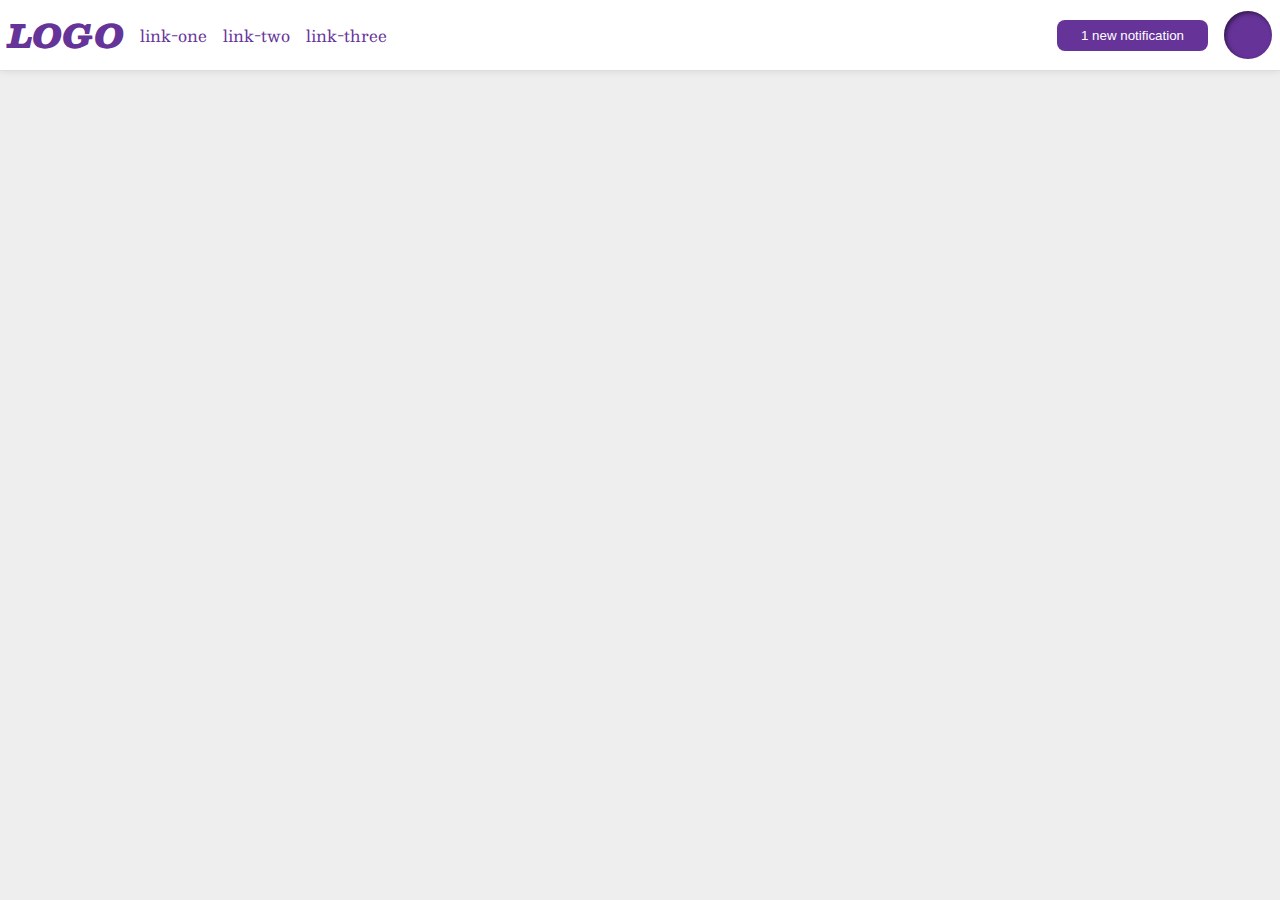
<file: flex/03-flex-header-2/index.html>
<!DOCTYPE html>
<html lang="en">
<head>
  <meta charset="UTF-8">
  <meta http-equiv="X-UA-Compatible" content="IE=edge">
  <meta name="viewport" content="width=device-width, initial-scale=1.0">
  <title>Flex Header 2</title>
  <link rel="stylesheet" href="style.css">
</head>
<body>
  <div class="header">
    <div class="header-left">
      <div class="logo">
        LOGO
      </div>
      <ul class="links">
        <li><a href="https://google.com">link-one</a></li>
        <li><a href="https://google.com">link-two</a></li>
        <li><a href="https://google.com">link-three</a></li>
      </ul>
    </div>
    <div class="header-right">
      <button class="notifications">
        1 new notification
      </button>
      <div class="profile-image"></div>
    </div>
  </div>
</body>

</html>
</file>
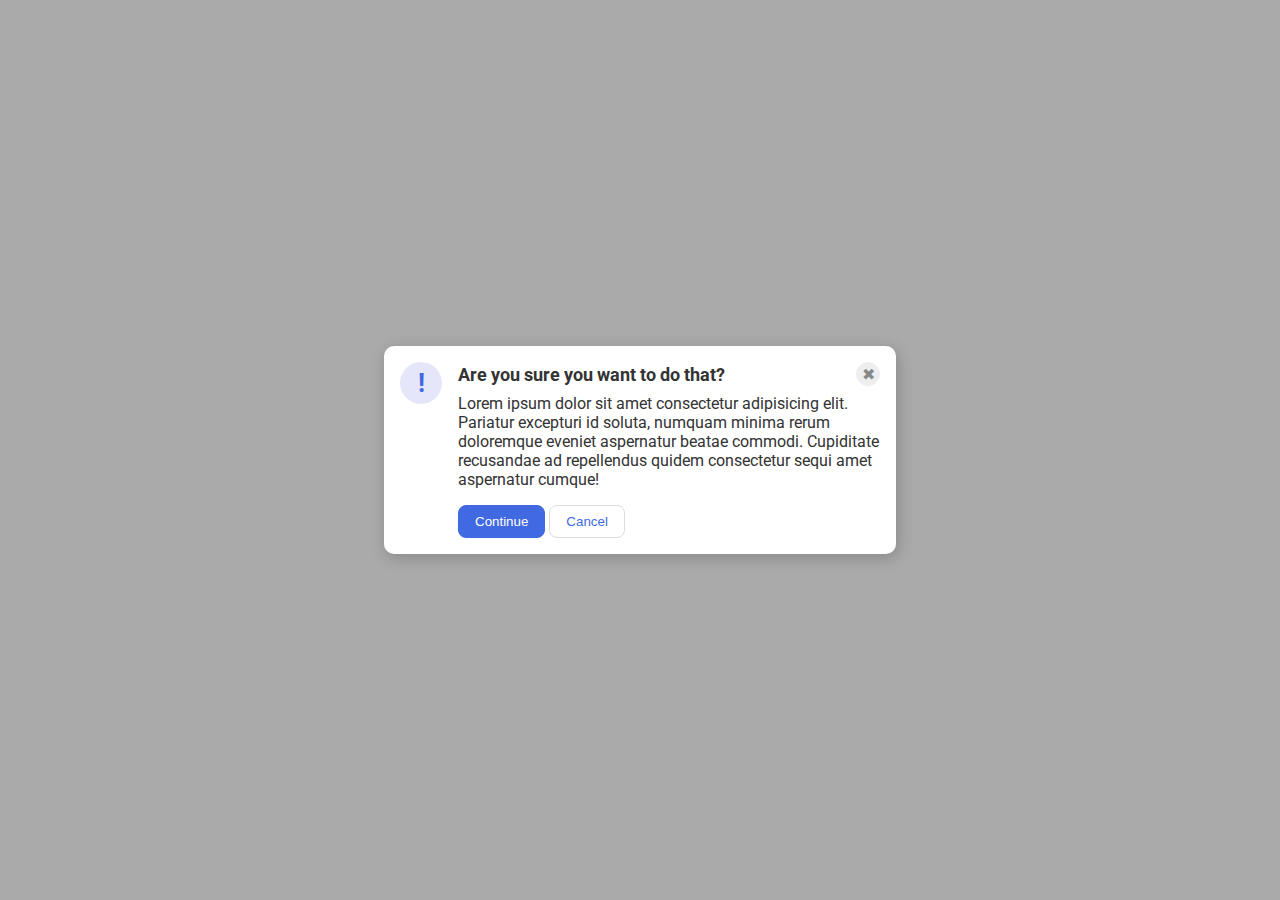
<file: flex/05-flex-modal/index.html>
<!DOCTYPE html>
<html lang="en">
<head>
  <meta charset="UTF-8">
  <meta http-equiv="X-UA-Compatible" content="IE=edge">
  <meta name="viewport" content="width=device-width, initial-scale=1.0">
  <link rel="stylesheet" href="style.css">
  <title>Modal</title>
</head>
<body>
  <div class="modal">
    <div class="icon">!</div>
    <div class="container">
      <div class="header">Are you sure you want to do that?
        <button class="close-button">✖</button>
      </div>
      <div class="text">Lorem ipsum dolor sit amet consectetur adipisicing elit. Pariatur excepturi id soluta, numquam
        minima rerum doloremque eveniet aspernatur beatae commodi. Cupiditate recusandae ad repellendus quidem
        consectetur sequi amet aspernatur cumque!</div>
      <button class="continue">Continue</button>
      <button class="cancel">Cancel</button>
    </div>
  </div>
</body>

</html>
</file>
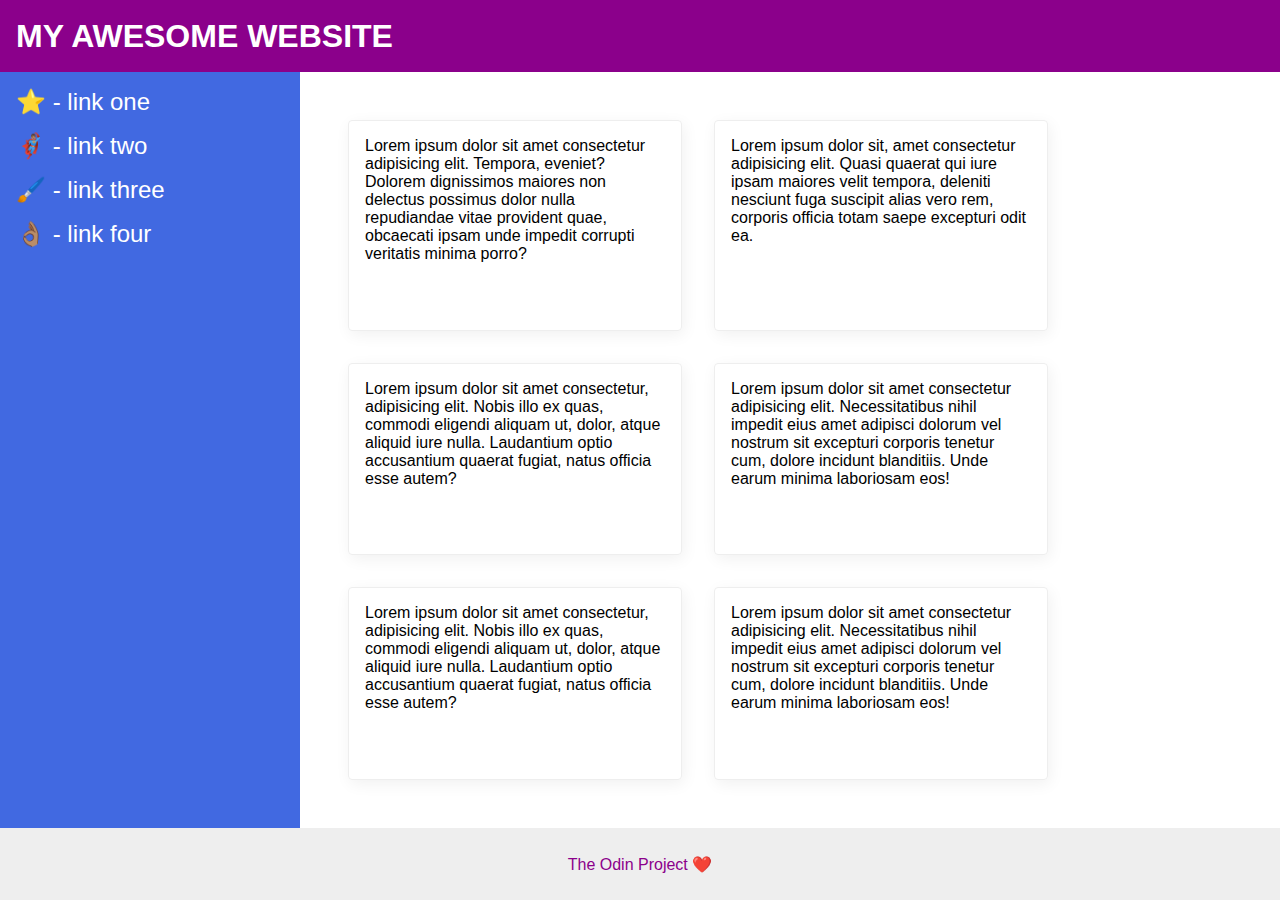
<file: flex/07-flex-layout-2/index.html>
<!DOCTYPE html>
<html lang="en">
  <head>
    <meta charset="UTF-8">
    <meta http-equiv="X-UA-Compatible" content="IE=edge">
    <meta name="viewport" content="width=device-width, initial-scale=1.0">
    <title>The Holy Grail</title>
    <link rel="stylesheet" href="style.css">
  </head>
  <body>
    <div class="header">
      MY AWESOME WEBSITE
    </div>
    
    <div class="content">
      <div class="sidebar">
        <ul>
          <li><a href="#">⭐ - link one</a></li>
          <li><a href="#">🦸🏽‍♂️ - link two</a></li>
          <li><a href="#">🖌️ - link three</a></li>
          <li><a href="#">👌🏽 - link four</a></li>
        </ul>
      </div>

      <div class="cards">
        <div class="card">Lorem ipsum dolor sit amet consectetur adipisicing elit. Tempora, eveniet? Dolorem dignissimos maiores non delectus possimus dolor nulla repudiandae vitae provident quae, obcaecati ipsam unde impedit corrupti veritatis minima porro?</div>
        <div class="card">Lorem ipsum dolor sit, amet consectetur adipisicing elit. Quasi quaerat qui iure ipsam maiores velit tempora, deleniti nesciunt fuga suscipit alias vero rem, corporis officia totam saepe excepturi odit ea.</div>
        <div class="card">Lorem ipsum dolor sit amet consectetur, adipisicing elit. Nobis illo ex quas, commodi eligendi aliquam ut, dolor, atque aliquid iure nulla. Laudantium optio accusantium quaerat fugiat, natus officia esse autem?</div>
        <div class="card">Lorem ipsum dolor sit amet consectetur adipisicing elit. Necessitatibus nihil impedit eius amet adipisci dolorum vel nostrum sit excepturi corporis tenetur cum, dolore incidunt blanditiis. Unde earum minima laboriosam eos!</div>
        <div class="card">Lorem ipsum dolor sit amet consectetur, adipisicing elit. Nobis illo ex quas, commodi eligendi aliquam ut, dolor, atque aliquid iure nulla. Laudantium optio accusantium quaerat fugiat, natus officia esse autem?</div>
        <div class="card">Lorem ipsum dolor sit amet consectetur adipisicing elit. Necessitatibus nihil impedit eius amet adipisci dolorum vel nostrum sit excepturi corporis tenetur cum, dolore incidunt blanditiis. Unde earum minima laboriosam eos!</div>
      </div>
    </div>
    
    <div class="footer">
      The Odin Project ❤️
    </div>
  </body>
</html>
</file>
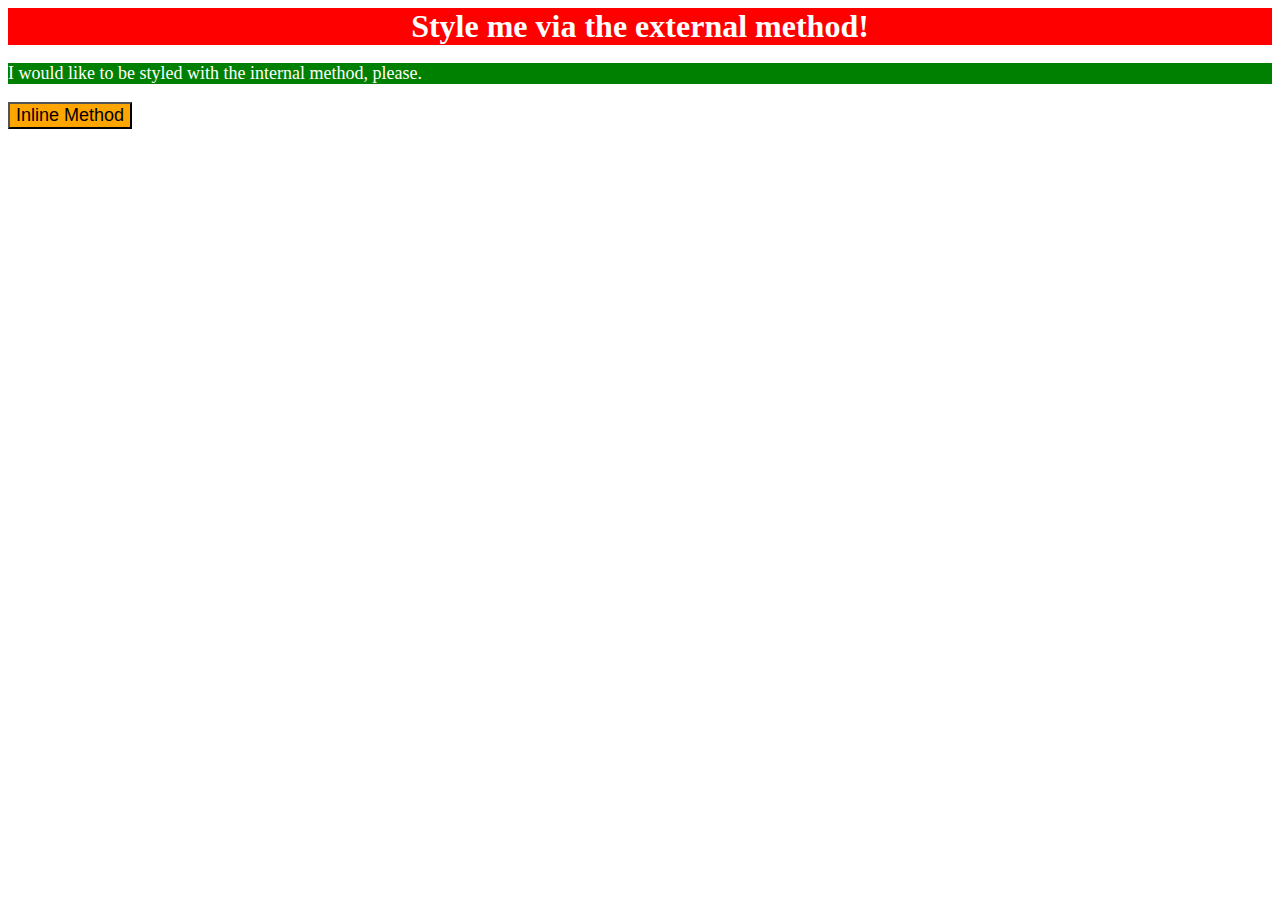
<file: foundations/01-css-methods/index.html>
<!DOCTYPE html>
<html lang="en">
  <head>
    <meta charset="UTF-8">
    <meta http-equiv="X-UA-Compatible" content="IE=edge">
    <meta name="viewport" content="width=device-width, initial-scale=1.0">
    <link rel="stylesheet" href="./styles.css">
    <style>
      p {
        background-color: green;
        color: white;
        font-size: 18px;
      }
    </style>
    <title>Methods for Adding CSS</title>
  </head>
  <body>
    <div>Style me via the external method!</div>
    <p>I would like to be styled with the internal method, please.</p>
    <button style="background-color: orange; font-size: 18px;">Inline Method</button>
  </body>
</html>
</file>
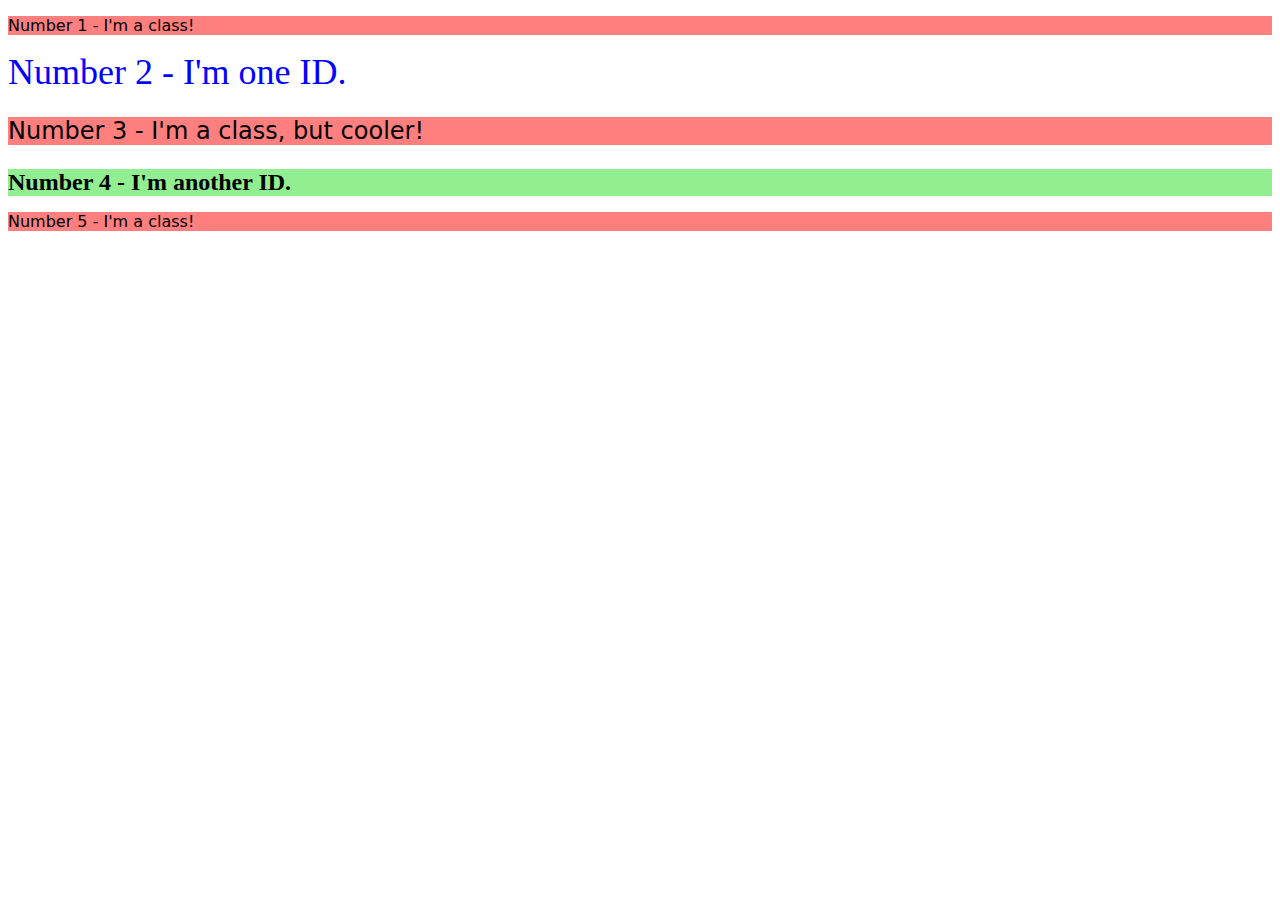
<file: foundations/02-class-id-selectors/index.html>
<!DOCTYPE html>
<html lang="en">
  <head>
    <meta charset="UTF-8">
    <meta http-equiv="X-UA-Compatible" content="IE=edge">
    <meta name="viewport" content="width=device-width, initial-scale=1.0">
    <title>Class and ID Selectors</title>
    <link rel="stylesheet" href="style.css">
  </head>
  <body>
    <p class="odd">Number 1 - I'm a class!</p>
    <div id="one">Number 2 - I'm one ID.</div>
    <p class="odd third">Number 3 - I'm a class, but cooler!</p>
    <div id="another" class="third">Number 4 - I'm another ID.</div>
    <p class="odd">Number 5 - I'm a class!</p>
  </body>
</html>
</file>
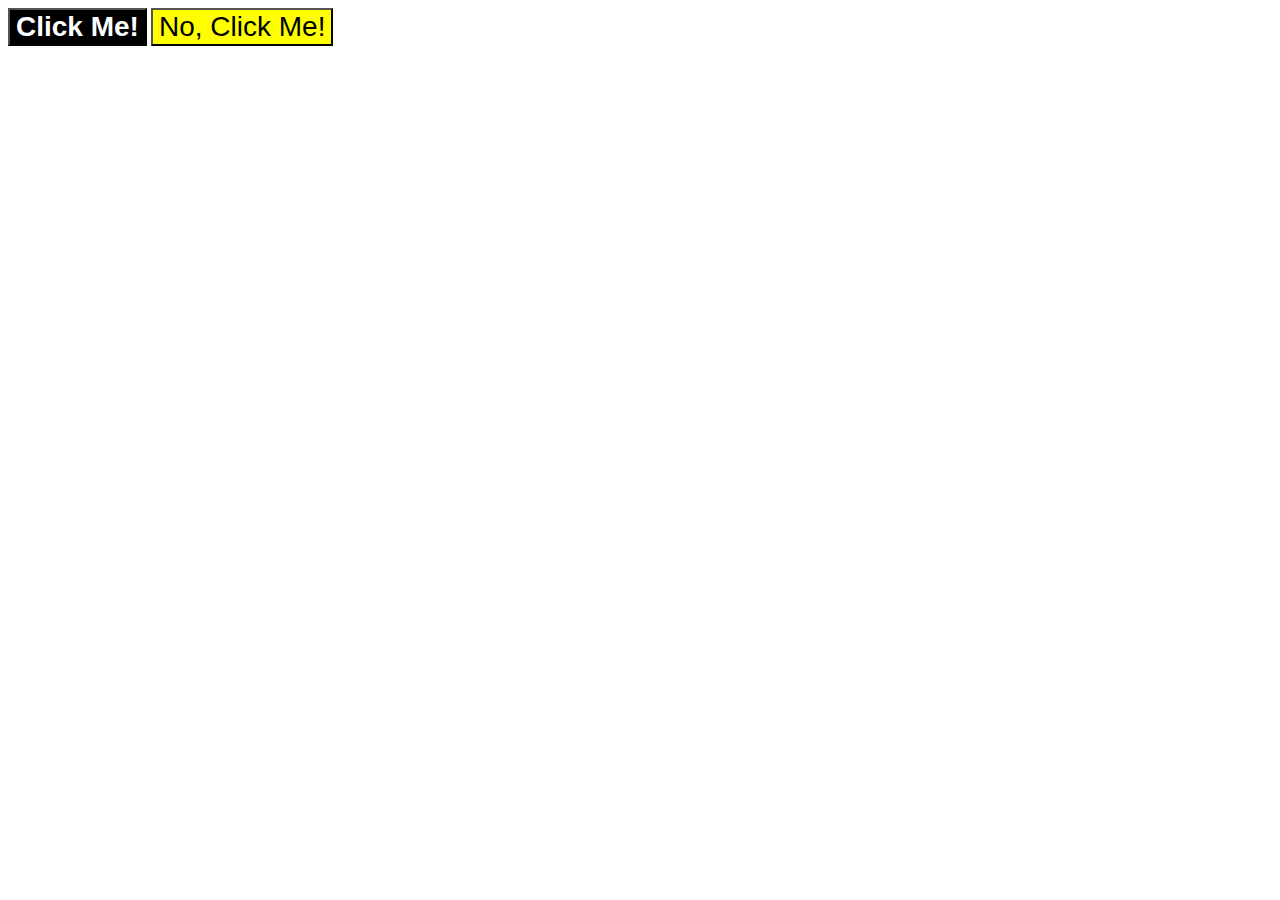
<file: foundations/03-grouping-selectors/index.html>
<!DOCTYPE html>
<html lang="en">
  <head>
    <meta charset="UTF-8">
    <meta http-equiv="X-UA-Compatible" content="IE=edge">
    <meta name="viewport" content="width=device-width, initial-scale=1.0">
    <title>Grouping Selectors</title>
    <link rel="stylesheet" href="style.css">
  </head>
  <body>
    <button class="one">Click Me!</button>
    <button class="another">No, Click Me!</button>
  </body>
</html>
</file>
<file: flex/03-flex-header-2/style.css>
/* this is some magical font-importing.  
you'll learn about it later. */
@import url('https://fonts.googleapis.com/css2?family=Besley:ital,wght@0,400;1,900&display=swap');

body {
  margin: 0;
  background: #eee;
  font-family: Besley, serif;
}

.header {
  background: white;
  border-bottom: 1px solid #ddd;
  box-shadow: 0 0 8px rgba(0,0,0,.1);
  padding: 8px;
  display: flex;
  justify-content: space-between;
}

.header-left,
.header-right {
  display: flex;
  align-items: center;
  gap: 16px;
}

.profile-image {
  background: rebeccapurple;
  box-shadow: inset 2px 2px 4px rgba(0,0,0,.5);
  border-radius: 50%;
  width: 48px;
  height: 48px;
}

.logo {
  color: rebeccapurple;
  font-size: 32px;
  font-weight: 900;
  font-style: italic;
}

button {
  border: none;
  border-radius: 8px;
  background: rebeccapurple;
  color: white;
  padding: 8px 24px;
}

a {
  /* this removes the line under our links */
  text-decoration: none;
  color: rebeccapurple;
}

ul {
  list-style-type: none;
  margin: 0;
  padding: 0;
  display: flex;
  gap: 16px;
}
</file>
<file: flex/05-flex-modal/style.css>
@import url('https://fonts.googleapis.com/css2?family=Roboto:wght@400;700&display=swap');

html, body {
  height: 100%;
}

body {
  font-family: Roboto, sans-serif;
  margin: 0;
  background: #aaa;
  color: #333;
  /* I'll give you this one for free lol */
  display: flex;
  align-items: center;
  justify-content: center;
}

.modal {
  background: white;
  width: 480px;
  border-radius: 10px;
  box-shadow: 2px 4px 16px rgba(0,0,0,.2);
  padding: 16px;
  display: flex;
  gap: 16px;
}

.icon {
  color: royalblue;
  font-size: 26px;
  font-weight: 700;
  background: lavender;
  width: 42px;
  height: 42px;
  border-radius: 50%;
  flex: 1 0 auto;
  display: flex;
  align-items: center;
  justify-content: center;
}

.close-button {
  background: #eee;
  border-radius: 50%;
  color: #888;
  font-weight: 400;
  font-size: 16px;
  height: 24px;
  width: 24px;
  display: flex;
  align-items: center;
  justify-content: center;
  border: 1px solid #eee;
  padding: 0;
}

.header {
  font-size: 18px;
  font-weight: bold;
  margin-bottom: 8px;
  display: flex;
  align-items: center;
  justify-content: space-between;
}

.text {
  margin-bottom: 16px;
}

button {
  cursor: pointer;
  padding: 8px 16px;
  border-radius: 8px;
}

button.continue {
  background: royalblue;
  border: 1px solid royalblue;
  color: white;
}

button.cancel {
  background: white;
  border: 1px solid #ddd;
  color: royalblue;
}
</file>
<file: flex/07-flex-layout-2/style.css>
body {
  font-family: -apple-system, BlinkMacSystemFont, 'Segoe UI', Roboto, Oxygen, Ubuntu, Cantarell, 'Open Sans', 'Helvetica Neue', sans-serif;
  margin: 0;
  min-height: 100vh;
  display: flex;
  flex-direction: column;
}

.header {
  height: 72px;
  background: darkmagenta;
  color: white;
  font-size: 32px;
  font-weight: 900;
  padding-left: 16px;
  display: flex;
  align-items: center;
}

.footer {
  height: 72px;
  background: #eee;
  color: darkmagenta;
  display: flex;
  justify-content: center;
  align-items: center;
}

.sidebar {
  width: 300px;
  background: royalblue;
  box-sizing: border-box;
  padding: 16px;
  flex-shrink: 0;
}

.sidebar ul {
  list-style-type: none;
  margin: 0;
  padding: 0;
}

.sidebar li {
  margin-bottom: 16px;
}

.sidebar a {
  font-size: 24px;
  color: white;
  text-decoration: none;
}

.card {
  border: 1px solid #eee;
  box-shadow: 2px 4px 16px rgba(0,0,0,.06);
  border-radius: 4px;
  padding: 16px;
  width: 300px;
}

.cards {
  padding: 48px;
  display: flex;
  flex-wrap: wrap;
  gap: 32px;
}

.content {
  flex: 1;
  display: flex;
}
</file>
<file: foundations/01-css-methods/styles.css>
div {
  background-color: red;
  color: white;
  font-size: 32px;
  font-weight: bold;
  text-align: center;
}
</file>
<file: foundations/02-class-id-selectors/style.css>
.odd {
  background-color: rgb(255, 127, 127);
  font-family: "Verdana", "DejaVu Sans", sans-serif;
}

.third {
  font-size: 24px;
}

#one {
  color: rgb(0, 0, 255);
  font-size: 36px;
}

#another {
  background-color: hsl(120, 73%, 75%);
  font-weight: bold;
}
</file>
<file: foundations/03-grouping-selectors/style.css>
.one,
.another {
  font-size: 28px;
  font-family: Helvetica, "Times New Roman", sans-serif;
}

.one {
  background-color: black;
  color: white;
  font-weight: bold;
}

.another {
  background-color: yellow;
}
</file>
